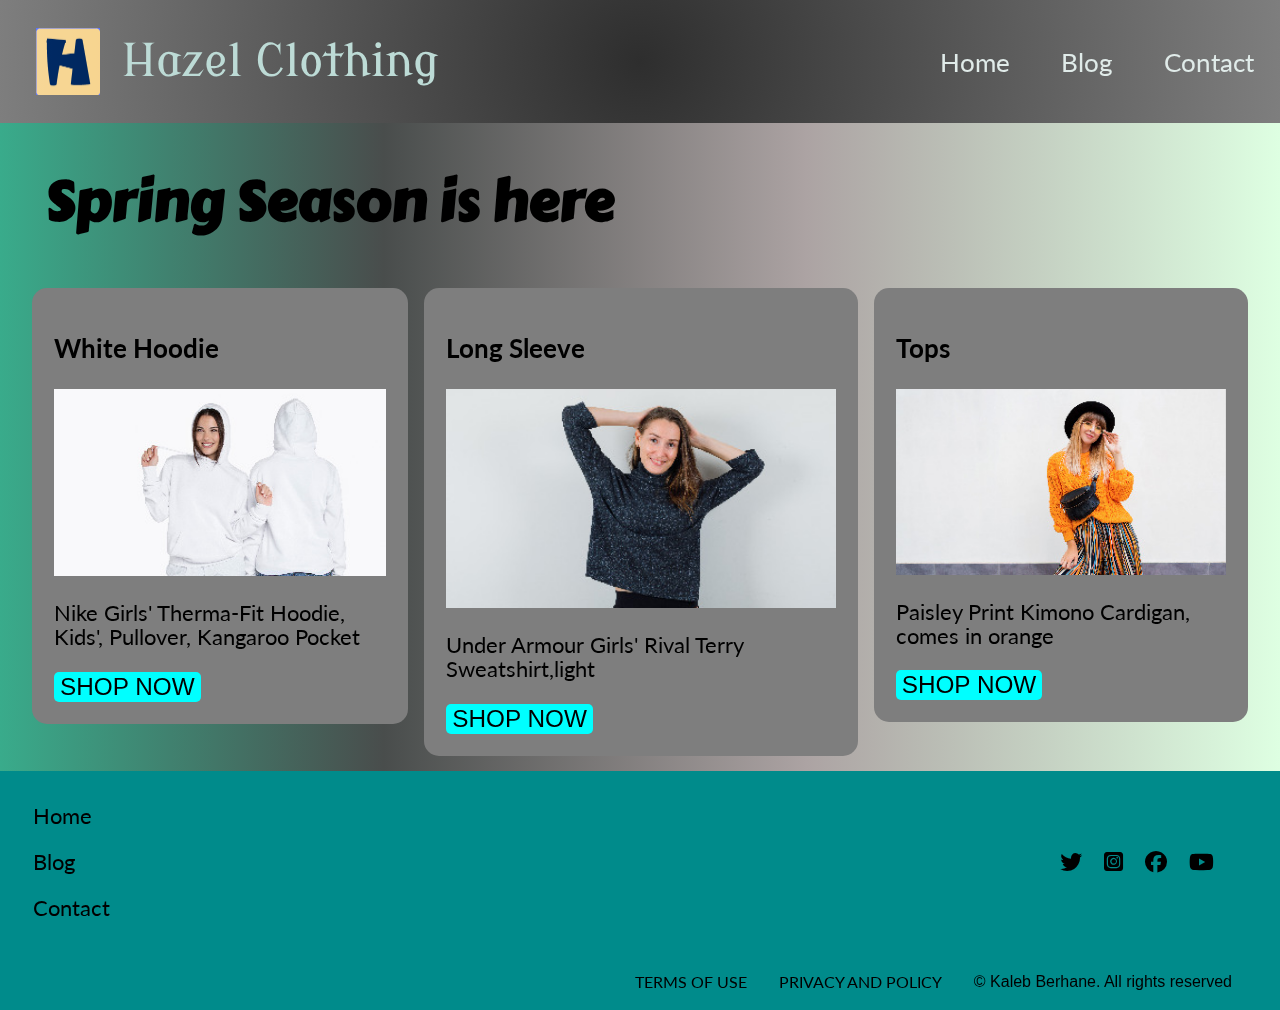
<file: index.html>
<!DOCTYPE html>
<html lang="en">
<head>
  <meta charset="UTF-8">
  <meta http-equiv="X-UA-Compatible" content="IE=edge">
  <meta name="viewport" content="width=device-width, initial-scale=1.0">
  <title>Final Project</title>

  <!-- google fonts -->
  <link rel="preconnect" href="https://fonts.googleapis.com">
  <link rel="preconnect" href="https://fonts.gstatic.com" crossorigin>
  <link href="https://fonts.googleapis.com/css2?family=Carter+One&family=Lato&family=Modern+Antiqua&display=swap" rel="stylesheet">

  <!-- css links -->
    <link rel="stylesheet" href="./assets/css/home.css">
   <link rel="stylesheet" href="./assets/css/main.css">

   <!-- font awesome -->
   <link rel="stylesheet" href="https://cdnjs.cloudflare.com/ajax/libs/font-awesome/6.2.1/css/all.min.css"/>
</head>
<body>
  <header>
    <a href="/" class="logo">
      <img src="./assets/images/logo.PNG" alt="hazel logo">
      <span class="site-title">Hazel Clothing</span>
    </a>
    <nav>
      <ul class="main-nav">
        <li><a href="./index.html">Home</a></li>
        <li><a href="./blog/index.html">Blog</a></li>
        <li><a href="./contact/index.html">Contact</a></li>
      </ul>
    </nav>
  </header>
  <main>
      <h1>Spring Season is here</h1>
      <div class="gallery">
        <div class="media-group">
         <a href="https://urban-planet.com/">
          <figure class="media-element">
            <h3>White Hoodie</h3>
            <img src="./assets/images/img-1.jpeg" alt="guy with top jeans style">
            <figcaption>
              <p>Nike Girls' Therma-Fit Hoodie, Kids', Pullover, Kangaroo Pocket</p>
              <button>SHOP NOW</button>
            </figcaption>
          </figure>
        </a>
        <a href="https://urban-planet.com/">
          <figure class="media-element">
            <h3>Long Sleeve</h3>
            <img src="./assets/images/img-2.jpeg" alt="men hoodie style">
            <figcaption>
              <p>Under Armour Girls' Rival Terry Sweatshirt,light</p>
              <button>SHOP NOW</button>
            </figcaption>
          </figure>
        </a> 
        <a href="https://urban-planet.com/">
          <figure class="media-element">
            <h3>Tops</h3>
            <img src="./assets/images/img-3.jpeg" alt="men shorts style">
            <figcaption>
              <p>Paisley Print Kimono Cardigan, comes in orange</p>
              <button>SHOP NOW</button>
            </figcaption>
          </figure>
        </a>
        </div>
        
        <div class="media-group">

          <a href="https://urban-planet.com/">
            <figure class="media-element">
              <h3>Top Jacket</h3>
              <img src="./assets/images/img-4.jpeg" alt="guy with top jeans style">
              <figcaption>
                <p>Columbia Men's Valley Point Winter Ski Jacket, Insulated, Hooded, Waterproof</p>
                <button>SHOP NOW</button>
              </figcaption>
            </figure>
          </a>
          <a href="https://urban-planet.com/">
            <figure class="media-element">
              <h3>Men's Hoodie</h3>
              <img src="./assets/images/img-5.jpeg" alt="men hoodie style">
              <FIGcaption>
                <p>Nike Sportswear Men's Club BB Hoodie, Pullover, Drawstring</p>
                <button>SHOP NOW</button>
              </figcaption>  
            </figure>
              
          </a>  
          <a href="https://urban-planet.com/">
            <figure class="media-element">
              <h3>Shirts</h3>
              <img src="./assets/images/img-6.jpeg" alt="men shorts style">
              <figcaption>
                <p>FWD Men's Push Seamless Midlayer Full Zip Training Hoodie</p>
                <button>SHOP NOW</button>
              </figcaption>
            </figure>
          </a>
        </div>

        <div class="media-group">
          <a href="https://urban-planet.com/">
            <figure class="media-element">
              <h3>Light Tops</h3>
              <img src="./assets/images/img-7.jpg" alt="duo style clothing">
              <figcaption>
                <p>Opens in a new window Gildan Adult Crew Fleece Sweatshirt - Black-white</p>
                <button>SHOP NOW</button>
              </figcaption>
            </figure>
          </a>
          <a href="https://urban-planet.com/">
            <figure class="media-element">
              <h3>Sweat Shirts</h3>
              <img src="./assets/images/img-8.jpg" alt="group clothing style">
              <figcaption>
                <p> T-shirt Solid Color Shirt Hip-hop Round Neck Top Long-sleeved</p>
                <button>SHOP NOW</button>
              </figcaption>
            </figure>
          </a> 
          <a href="https://urban-planet.com/">
            <figure class="media-element">
              <h3>Youth</h3>
              <img src="/assets/images/img-9.jpeg" alt="group selfie style">
              <figcaption>
                <p>Move Heavy Short Sleeve Tee Shirt Print in Black Size Small</p>
                <button>SHOP NOW</button>
              </figcaption>
            </figure>
          </a>
        </div>
    </div>
  </main>
  <footer>
    <div class="nav-media">
      <nav>
        <ul class="footer-nav">
          <li><a href="./index.html">Home</a></li>
          <li><a href="./blog/index.html">Blog</a></li>
          <li><a href="./contact/index.html">Contact</a></li>
        </ul>
      </nav>
      <div class="social-media">
        <a href="https://twitter.com/explore"><i class="fa-brands fa-twitter"></i></a>
        <a href="https://www.instagram.com/"><i class="fa-brands fa-square-instagram"></i></a>
        <a href="https://www.facebook.com/"><i class="fa-brands fa-facebook"></i></a>
        <a href="https://www.youtube.com/"><i class="fa-brands fa-youtube"></i></a>
      </div>
    </div>
    <div class="copy-right">
      <a href="./company/index.html"><p>TERMS OF USE</p></a>
      <a><P>PRIVACY AND POLICY </P></a>
      <p>&copy; Kaleb Berhane. All rights reserved</p>
    </div>

  </footer>
  
</body>
</html>
</file>
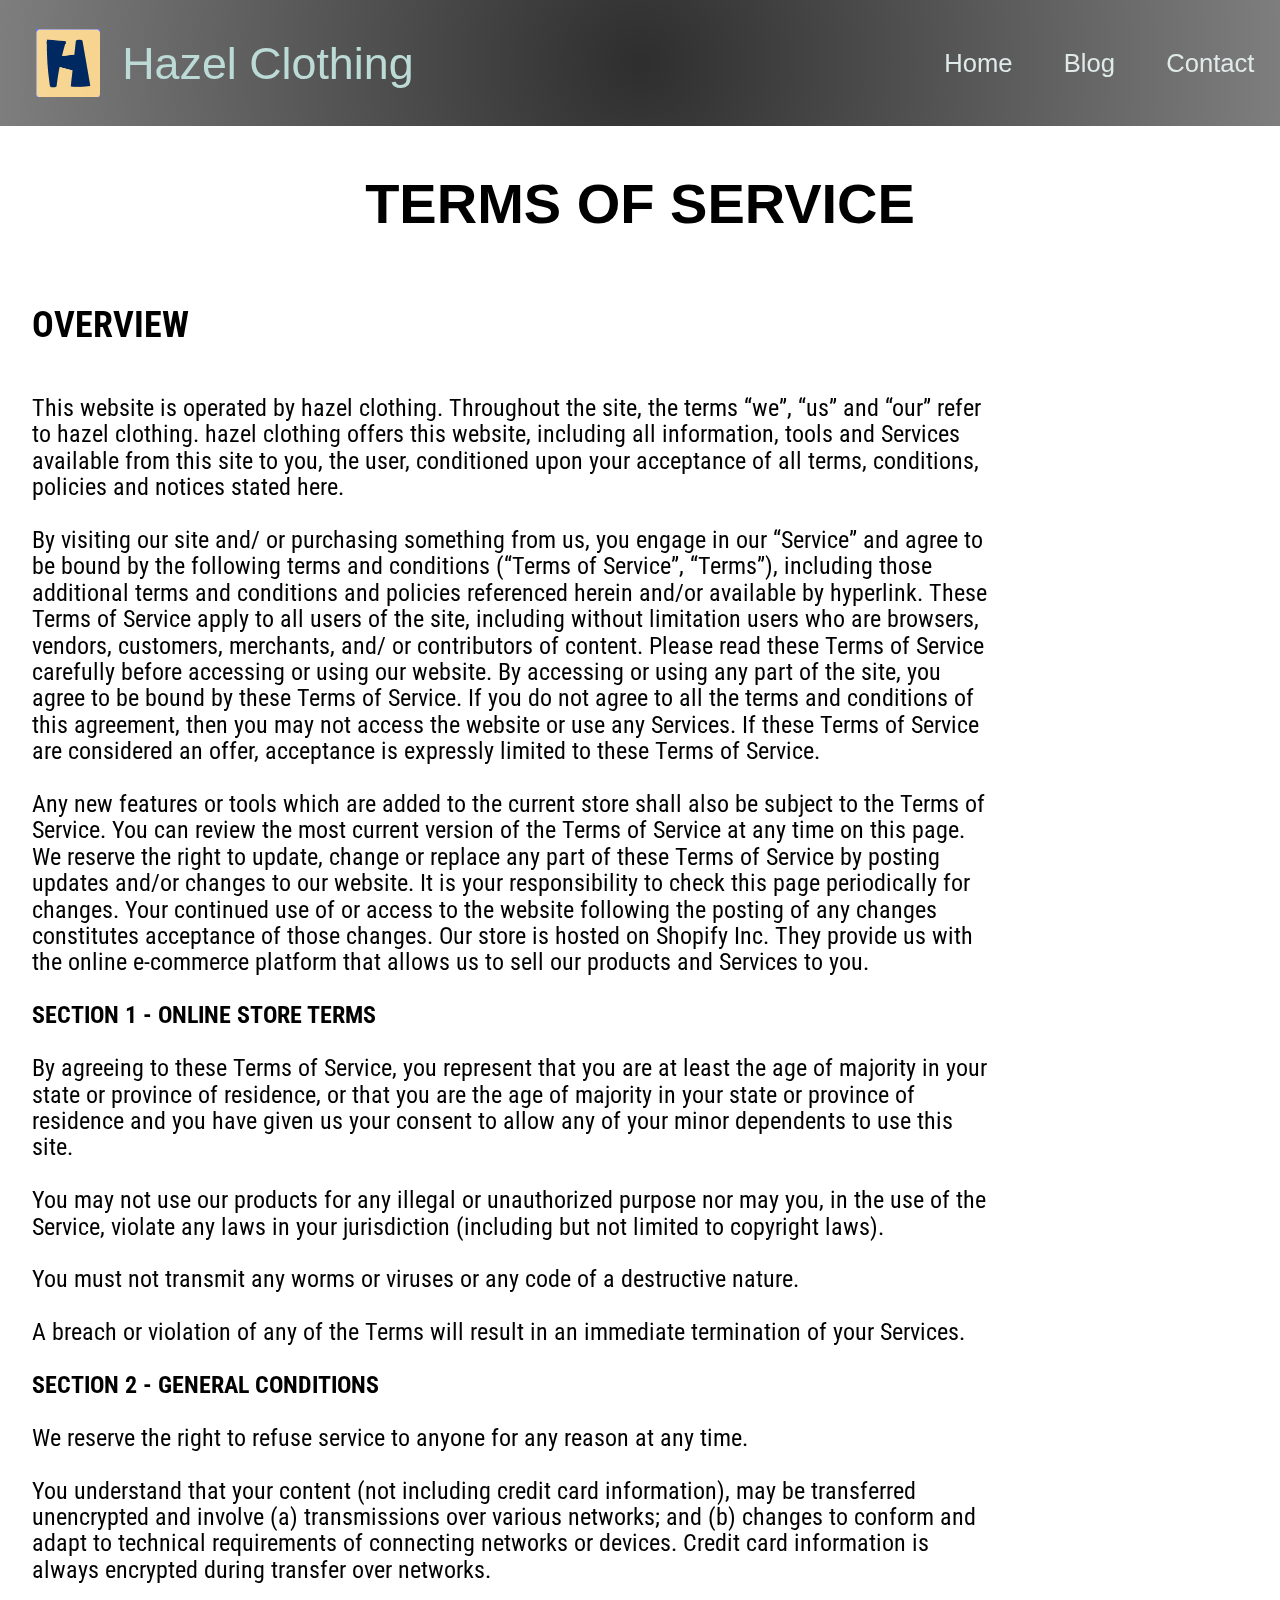
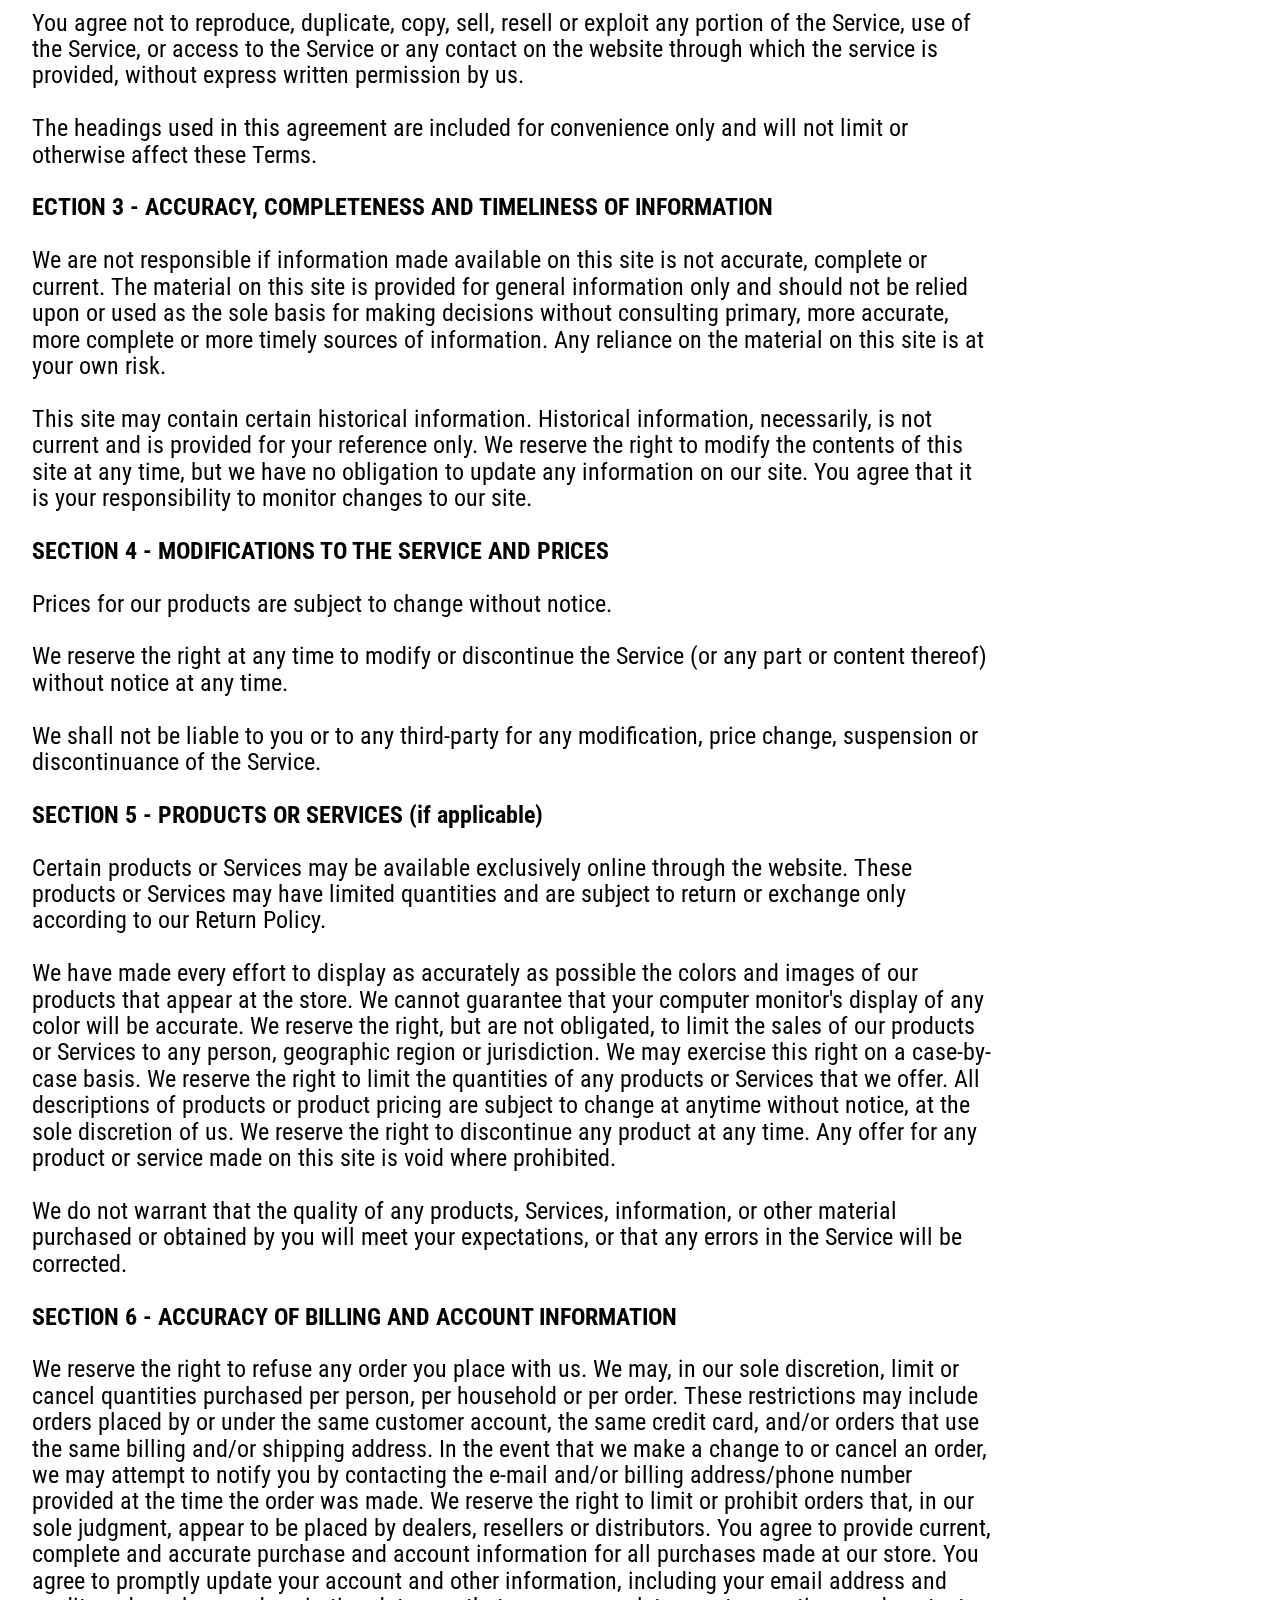
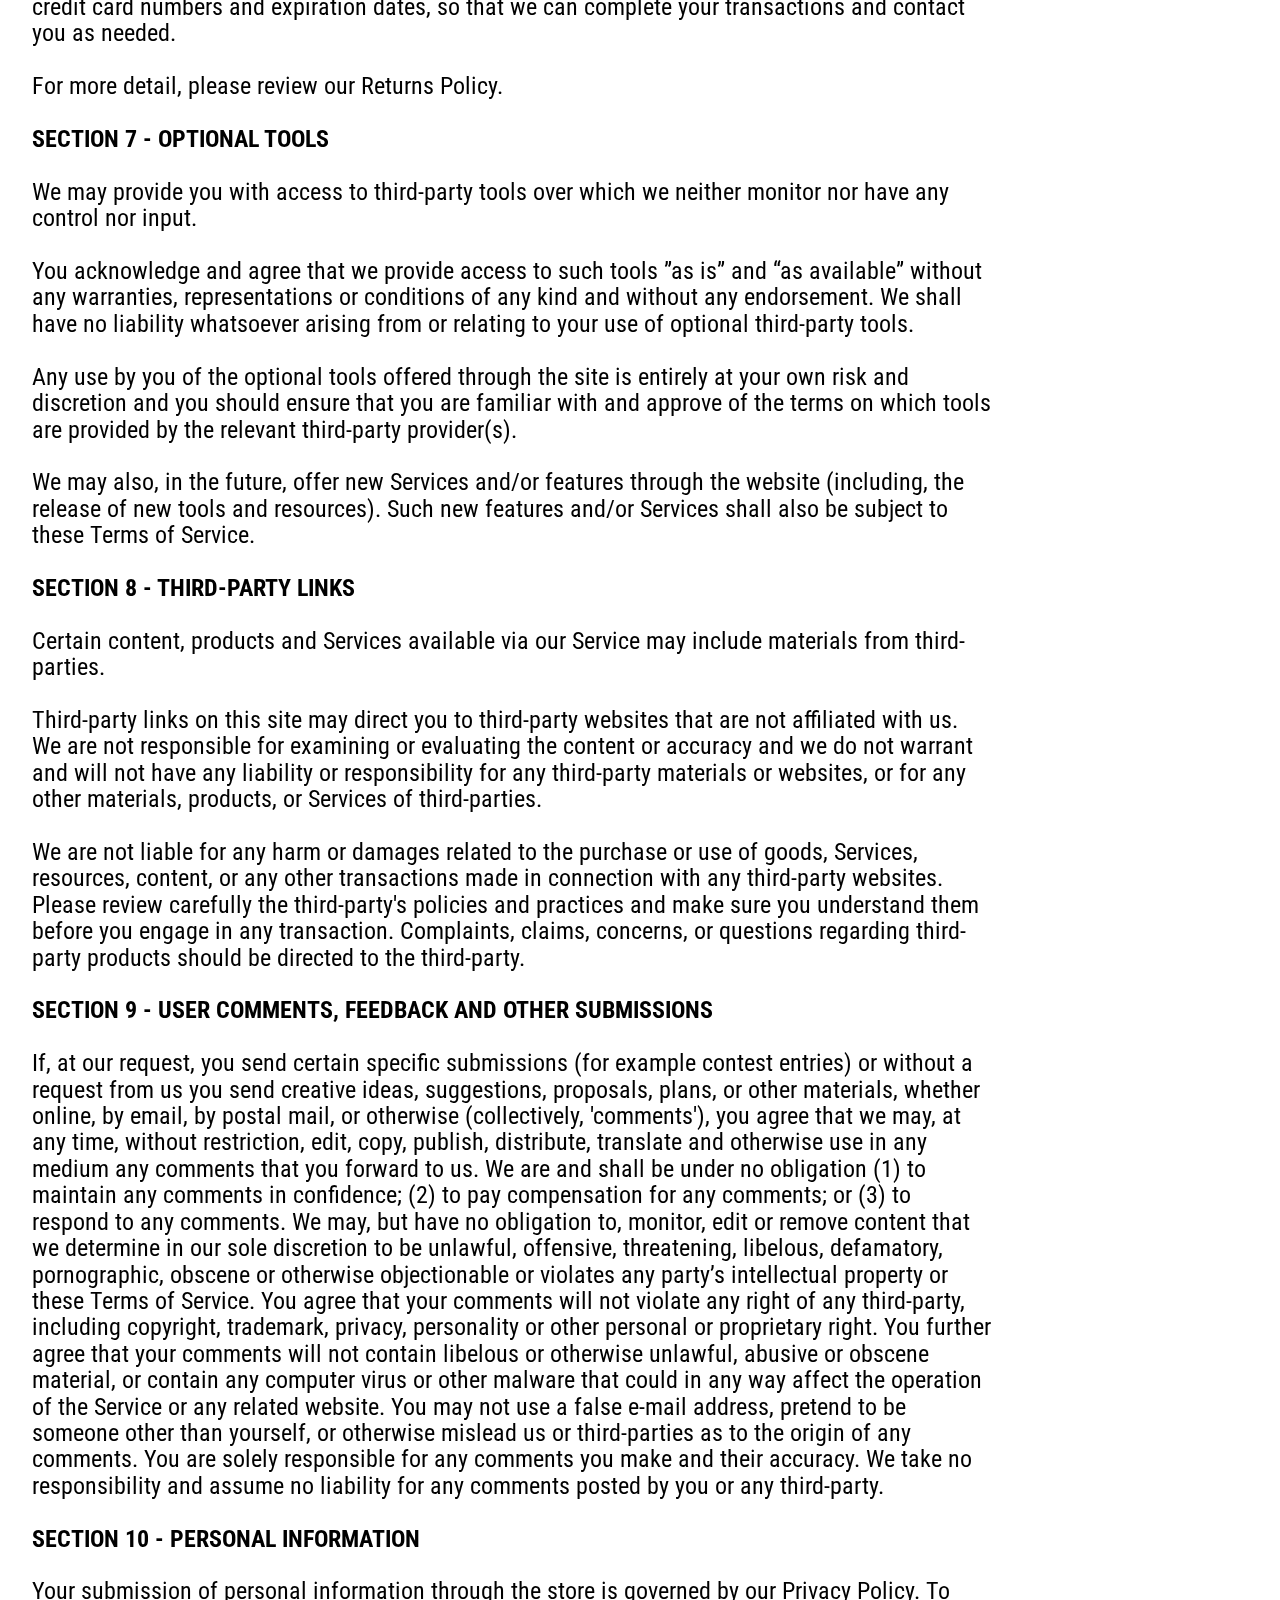
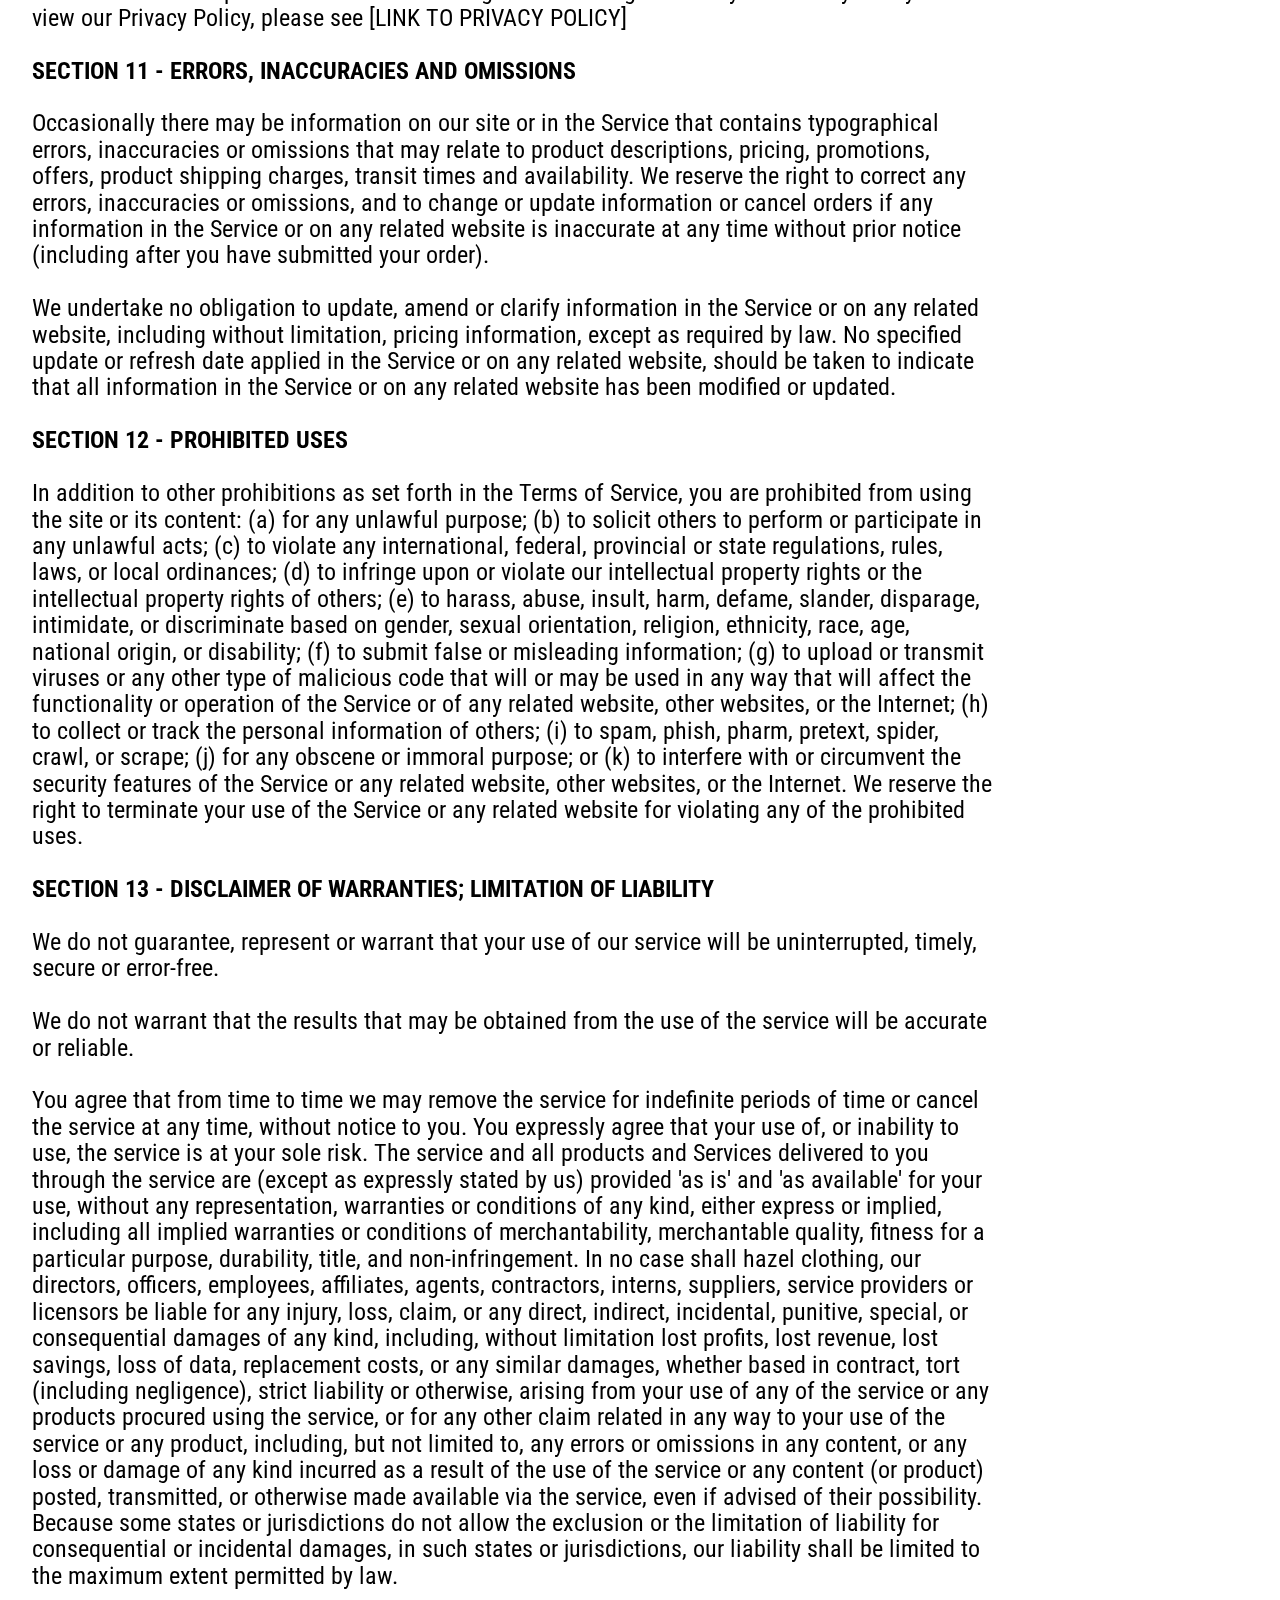
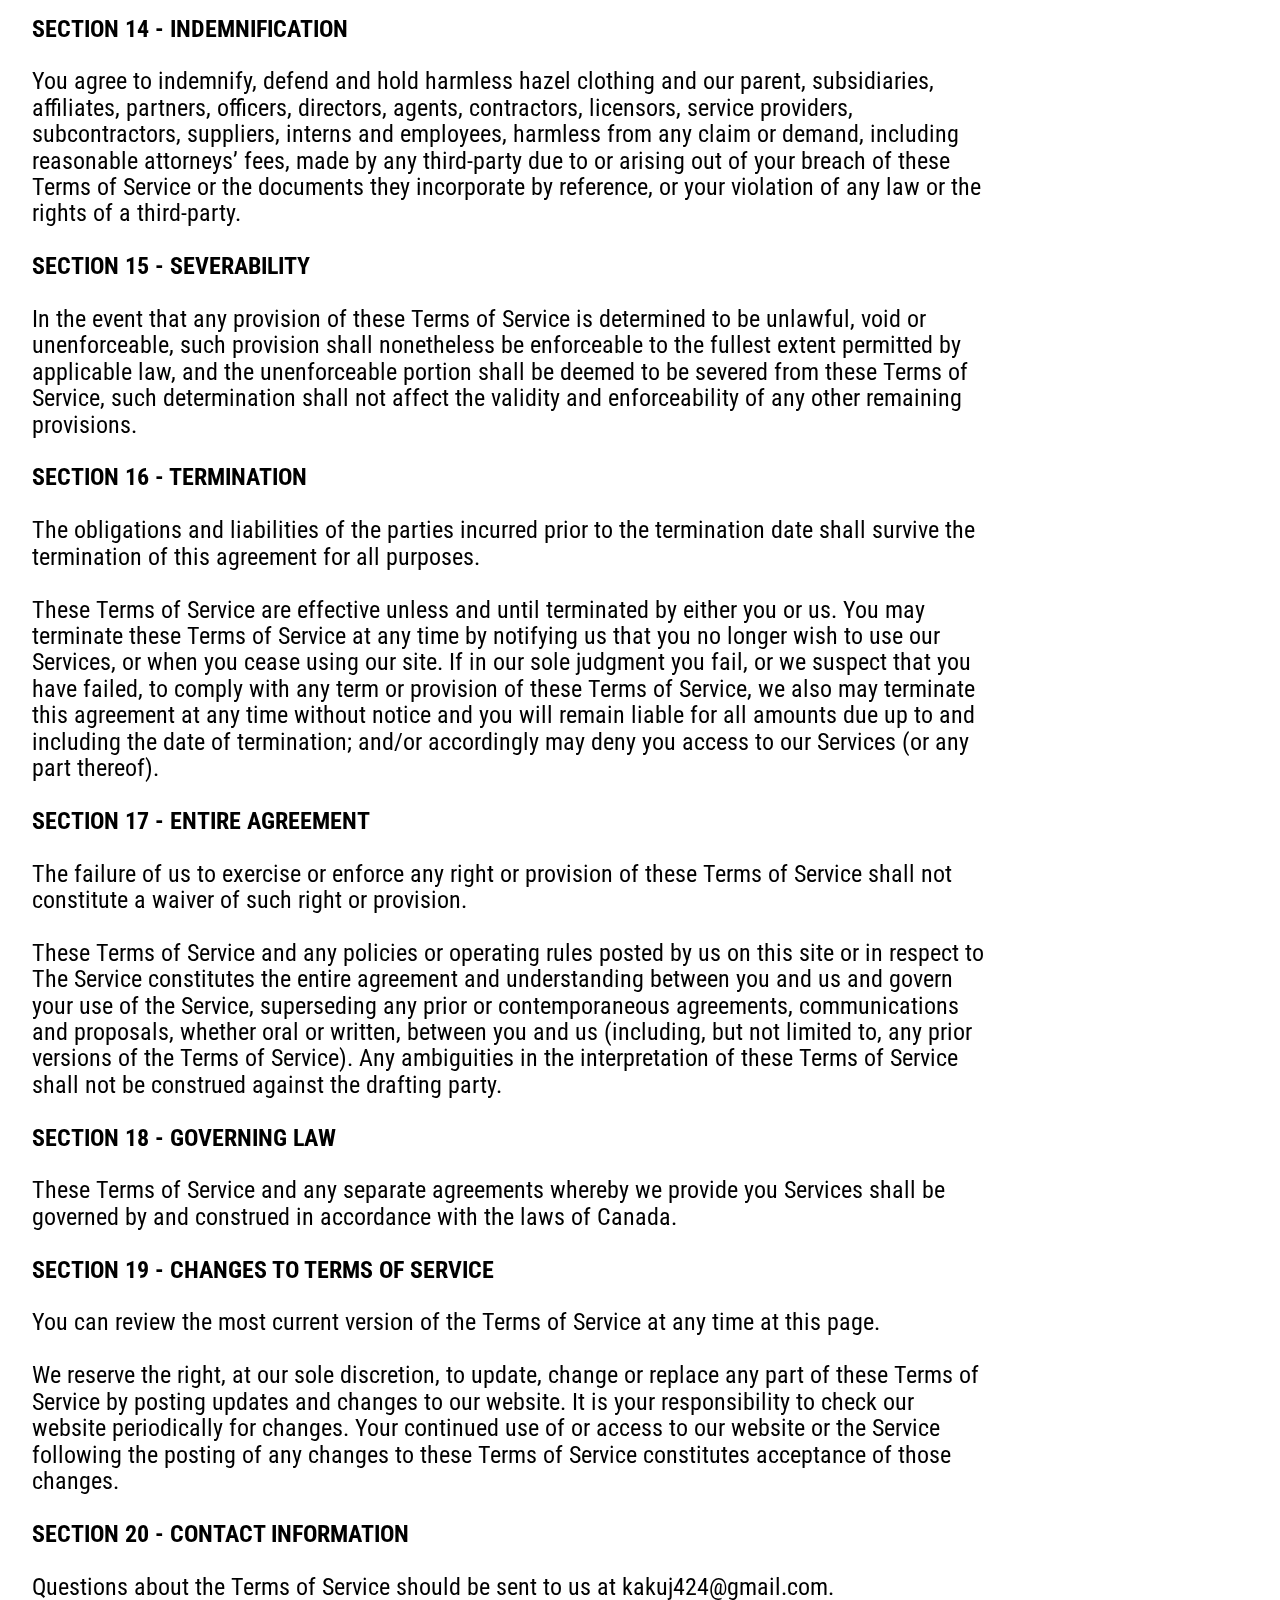
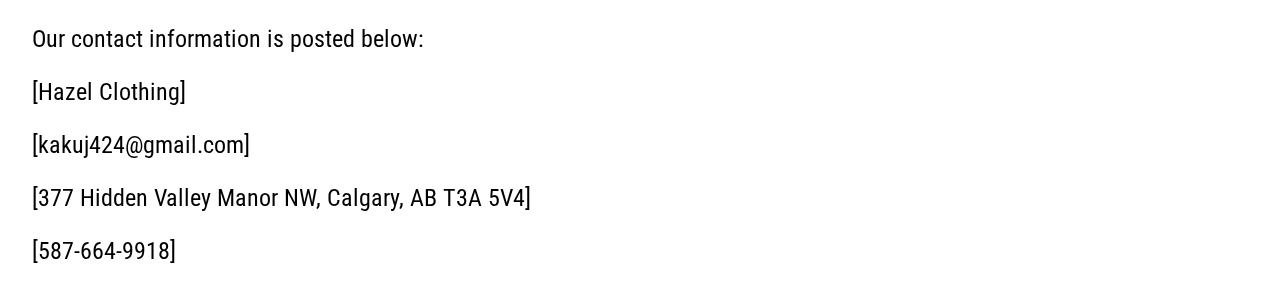
<file: company/index.html>
<!DOCTYPE html>
<html lang="en">
<head>
  <meta charset="UTF-8">
  <meta http-equiv="X-UA-Compatible" content="IE=edge">
  <meta name="viewport" content="width=device-width, initial-scale=1.0">
  <link rel="preconnect" href="https://fonts.googleapis.com">
  <link rel="preconnect" href="https://fonts.gstatic.com" crossorigin>
  <link href="https://fonts.googleapis.com/css2?family=Roboto+Condensed:wght@300&display=swap" rel="stylesheet">
  <link rel="stylesheet" href="../assets/css/main.css">
  <link rel="stylesheet" href="../assets/css/home.css">
  <link rel="stylesheet" href="../assets/css/terms-overview.css">
  <title>Terms and conditions</title>
</head>
<body>
  <header>
    <a href="/" class="logo">
      <img src="../assets/images/logo.PNG" alt="hazel logo">
      <span class="site-title">Hazel Clothing</span>
    </a>
    <nav>
      <ul class="main-nav">
        <li><a href="./index.html">Home</a></li>
        <li><a href="../blog/index.html">Blog</a></li>
        <li><a href="../contact/index.html">Contact</a></li>
      </ul>
    </nav>
  </header>
  <h1>TERMS OF SERVICE</h1>

  <h2>OVERVIEW</h2>
  <p>
    <br/>This website is operated by hazel clothing. Throughout the site, the terms “we”, “us” and “our” refer to hazel clothing. hazel clothing offers this website, including all information, tools and Services available from this site to you, the user, conditioned upon your acceptance of all terms, conditions, policies and notices stated here. <br/>
    
    <br/> By visiting our site and/ or purchasing something from us, you engage in our “Service” and agree to be bound by the following terms and conditions (“Terms of Service”, “Terms”), including those additional terms and conditions and policies referenced herein and/or available by hyperlink. These Terms of Service apply  to all users of the site, including without limitation users who are browsers, vendors, customers, merchants, and/ or contributors of content.
    Please read these Terms of Service carefully before accessing or using our website. By accessing or using any part of the site, you agree to be bound by these Terms of Service. If you do not agree to all the terms and conditions of this agreement, then you may not access the website or use any Services. If these Terms of Service are considered an offer, acceptance is expressly limited to these Terms of Service. <br/>
    
    <br/>Any new features or tools which are added to the current store shall also be subject to the Terms of Service. You can review the most current version of the Terms of Service at any time on this page. We reserve the right to update, change or replace any part of these Terms of Service by posting updates and/or changes to our website. It is your responsibility to check this page periodically for changes. Your continued use of or access to the website following the posting of any changes constitutes acceptance of those changes.
    Our store is hosted on Shopify Inc. They provide us with the online e-commerce platform that allows us to sell our products and Services to you. <br/>
    
    <strong><br/>SECTION 1 - ONLINE STORE TERMS <br/></strong>
    
    <br/>By agreeing to these Terms of Service, you represent that you are at least the age of majority in your state or province of residence, or that you are the age of majority in your state or province of residence and you have given us your consent to allow any of your minor dependents to use this site. <br/>
    
    <br/>You may not use our products for any illegal or unauthorized purpose nor may you, in the use of the Service, violate any laws in your jurisdiction (including but not limited to copyright laws). <br/>
    
    <br/>You must not transmit any worms or viruses or any code of a destructive nature. <br/>
    
    <br/>A breach or violation of any of the Terms will result in an immediate termination of your Services. <br/>
    
    <strong><br/>SECTION 2 - GENERAL CONDITIONS <br/></strong>
    
    <br/>We reserve the right to refuse service to anyone for any reason at any time. <br/>
    
    <br/>You understand that your content (not including credit card information), may be transferred unencrypted and involve (a) transmissions over various networks; and (b) changes to conform and adapt to technical requirements of connecting networks or devices. Credit card information is always encrypted during transfer over networks. <br/>
    
    <br/>You agree not to reproduce, duplicate, copy, sell, resell or exploit any portion of the Service, use of the Service, or access to the Service or any contact on the website through which the service is provided, without express written permission by us. <br/>
    
    <br/>The headings used in this agreement are included for convenience only and will not limit or otherwise affect these Terms. <br/>
    
    <strong><br/>ECTION 3 - ACCURACY, COMPLETENESS AND TIMELINESS OF INFORMATION <br/></strong>
    
    <br/>We are not responsible if information made available on this site is not accurate, complete or current. The material on this site is provided for general information only and should not be relied upon or used as the sole basis for making decisions without consulting primary, more accurate, more complete or more timely sources of information. Any reliance on the material on this site is at your own risk. <br/>
    
    <br/>This site may contain certain historical information. Historical information, necessarily, is not current and is provided for your reference only. We reserve the right to modify the contents of this site at any time, but we have no obligation to update any information on our site. You agree that it is your responsibility to monitor changes to our site. <br/>
    
    <strong><br/>SECTION 4 - MODIFICATIONS TO THE SERVICE AND PRICES <br/></strong>
    
    <br/>Prices for our products are subject to change without notice. <br/>
    
    <br/>We reserve the right at any time to modify or discontinue the Service (or any part or content thereof) without notice at any time.<br/>
    
    <br/>We shall not be liable to you or to any third-party for any modification, price change, suspension or discontinuance of the Service.<br/>
    
    <strong><br/>SECTION 5 - PRODUCTS OR SERVICES (if applicable)<br/></strong>
    
    <br/>Certain products or Services may be available exclusively online through the website. These products or Services may have limited quantities and are subject to return or exchange only according to our Return Policy.<br/>
    
    <br/>We have made every effort to display as accurately as possible the colors and images of our products that appear at the store. We cannot guarantee that your computer monitor's display of any color will be accurate.
    We reserve the right, but are not obligated, to limit the sales of our products or Services to any person, geographic region or jurisdiction. We may exercise this right on a case-by-case basis. We reserve the right to limit the quantities of any products or Services that we offer. All descriptions of products or product pricing are subject to change at anytime without notice, at the sole discretion of us. We reserve the right to discontinue any product at any time. Any offer for any product or service made on this site is void where prohibited.<br/>
    
    <br/>We do not warrant that the quality of any products, Services, information, or other material purchased or obtained by you will meet your expectations, or that any errors in the Service will be corrected.<br/>
    
    <strong><br/>SECTION 6 - ACCURACY OF BILLING AND ACCOUNT INFORMATION<br/></strong>
    
    <br/>We reserve the right to refuse any order you place with us. We may, in our sole discretion, limit or cancel quantities purchased per person, per household or per order. These restrictions may include orders placed by or under the same customer account, the same credit card, and/or orders that use the same billing and/or shipping address. In the event that we make a change to or cancel an order, we may attempt to notify you by contacting the e-mail and/or billing address/phone number provided at the time the order was made. We reserve the right to limit or prohibit orders that, in our sole judgment, appear to be placed by dealers, resellers or distributors.
    You agree to provide current, complete and accurate purchase and account information for all purchases made at our store. You agree to promptly update your account and other information, including your email address and credit card numbers and expiration dates, so that we can complete your transactions and contact you as needed.<br/>
    
    <br/>For more detail, please review our Returns Policy.<br/>
    
    <strong><br/>SECTION 7 - OPTIONAL TOOLS<br/></strong>
    
    <br/>We may provide you with access to third-party tools over which we neither monitor nor have any control nor input.<br/>
    
    <br/>You acknowledge and agree that we provide access to such tools ”as is” and “as available” without any warranties, representations or conditions of any kind and without any endorsement. We shall have no liability whatsoever arising from or relating to your use of optional third-party tools.<br/>
    
    <br/>Any use by you of the optional tools offered through the site is entirely at your own risk and discretion and you should ensure that you are familiar with and approve of the terms on which tools are provided by the relevant third-party provider(s).<br/>
    
    <br/> We may also, in the future, offer new Services and/or features through the website (including, the release of new tools and resources). Such new features and/or Services shall also be subject to these Terms of Service.<br/>
    
    <strong><br/>SECTION 8 - THIRD-PARTY LINKS<br/></strong>
    
    <br/>Certain content, products and Services available via our Service may include materials from third-parties.<br/>
    
    <br/>Third-party links on this site may direct you to third-party websites that are not affiliated with us. We are not responsible for examining or evaluating the content or accuracy and we do not warrant and will not have any liability or responsibility for any third-party materials or websites, or for any other materials, products, or Services of third-parties.<br/>
    
    <br/>We are not liable for any harm or damages related to the purchase or use of goods, Services, resources, content, or any other transactions made in connection with any third-party websites. Please review carefully the third-party's policies and practices and make sure you understand them before you engage in any transaction. Complaints, claims, concerns, or questions regarding third-party products should be directed to the third-party.<br/>
    
    <strong><br/>SECTION 9 - USER COMMENTS, FEEDBACK AND OTHER SUBMISSIONS<br/></strong>
    
    <br/>If, at our request, you send certain specific submissions (for example contest entries) or without a request from us you send creative ideas, suggestions, proposals, plans, or other materials, whether online, by email, by postal mail, or otherwise (collectively, 'comments'), you agree that we may, at any time, without restriction, edit, copy, publish, distribute, translate and otherwise use in any medium any comments that you forward to us. We are and shall be under no obligation (1) to maintain any comments in confidence; (2) to pay compensation for any comments; or (3) to respond to any comments.
    We may, but have no obligation to, monitor, edit or remove content that we determine in our sole discretion to be unlawful, offensive, threatening, libelous, defamatory, pornographic, obscene or otherwise objectionable or violates any party’s intellectual property or these Terms of Service.
    You agree that your comments will not violate any right of any third-party, including copyright, trademark, privacy, personality or other personal or proprietary right. You further agree that your comments will not contain libelous or otherwise unlawful, abusive or obscene material, or contain any computer virus or other malware that could in any way affect the operation of the Service or any related website. You may not use a false e-mail address, pretend to be someone other than yourself, or otherwise mislead us or third-parties as to the origin of any comments. You are solely responsible for any comments you make and their accuracy. We take no responsibility and assume no liability for any comments posted by you or any third-party.<br/>
    
    <strong><br/>SECTION 10 - PERSONAL INFORMATION<br/></strong>
    
    <br/>Your submission of personal information through the store is governed by our Privacy Policy. To view our Privacy Policy, please see [LINK TO PRIVACY POLICY]<br/>
    
    <strong><br/>SECTION 11 - ERRORS, INACCURACIES AND OMISSIONS<br/></strong>
    
    <br/>Occasionally there may be information on our site or in the Service that contains typographical errors, inaccuracies or omissions that may relate to product descriptions, pricing, promotions, offers, product shipping charges, transit times and availability. We reserve the right to correct any errors, inaccuracies or omissions, and to change or update information or cancel orders if any information in the Service or on any related website is inaccurate at any time without prior notice (including after you have submitted your order).<br/>
    
    <br/>We undertake no obligation to update, amend or clarify information in the Service or on any related website, including without limitation, pricing information, except as required by law. No specified update or refresh date applied in the Service or on any related website, should be taken to indicate that all information in the Service or on any related website has been modified or updated.<br/>
    
    <strong><br/>SECTION 12 - PROHIBITED USES<br/></strong>
    
    <br/>In addition to other prohibitions as set forth in the Terms of Service, you are prohibited from using the site or its content:
    (a) for any unlawful purpose; (b) to solicit others to perform or participate in any unlawful acts; (c) to violate any international, federal, provincial or state regulations, rules, laws, or local ordinances; (d) to infringe upon or violate our intellectual property rights or the intellectual property rights of others; (e) to harass, abuse, insult, harm, defame, slander, disparage, intimidate, or discriminate based on gender, sexual orientation, religion, ethnicity, race, age, national origin, or disability; (f) to submit false or misleading information;
    (g) to upload or transmit viruses or any other type of malicious code that will or may be used in any way that will affect the functionality or operation of the Service or of any related website, other websites, or the Internet; (h) to collect or track the personal information of others; (i) to spam, phish, pharm, pretext, spider, crawl, or scrape; (j) for any obscene or immoral purpose; or (k) to interfere with or circumvent the security features of the Service or any related website, other websites, or the Internet. We reserve the right to terminate your use of the Service or any related website for violating any of the prohibited uses.<br/>
    
    <strong><br/>SECTION 13 - DISCLAIMER OF WARRANTIES; LIMITATION OF LIABILITY<br/></strong>
    
    <br/>We do not guarantee, represent or warrant that your use of our service will be uninterrupted, timely, secure or error-free.<br/>
    
    <br/>We do not warrant that the results that may be obtained from the use of the service will be accurate or reliable.<br/>
    
    <br/>You agree that from time to time we may remove the service for indefinite periods of time or cancel the service at any time, without notice to you.
    You expressly agree that your use of, or inability to use, the service is at your sole risk. The service and all products and Services delivered to you through the service are (except as expressly stated by us) provided 'as is' and 'as available' for your use, without any representation, warranties or conditions of any kind, either express or implied, including all implied warranties or conditions of merchantability, merchantable quality, fitness for a particular purpose, durability, title, and non-infringement.
    In no case shall hazel clothing, our directors, officers, employees, affiliates, agents, contractors, interns, suppliers, service providers or licensors be liable for any injury, loss, claim, or any direct, indirect, incidental, punitive, special, or consequential damages of any kind, including, without limitation lost profits, lost revenue, lost savings, loss of data, replacement costs, or any similar damages, whether based in contract, tort (including negligence), strict liability or otherwise, arising from your use of any of the service or any products procured using the service, or for any other claim related in any way to your use of the service or any product, including, but not limited to, any errors or omissions in any content, or any loss or damage of any kind incurred as a result of the use of the service or any content (or product) posted, transmitted, or otherwise made available via the service, even if advised of their possibility.
    Because some states or jurisdictions do not allow the exclusion or the limitation of liability for consequential or incidental damages, in such states or jurisdictions, our liability shall be limited to the maximum extent permitted by law.<br/>
    
    <strong><br/>SECTION 14 - INDEMNIFICATION<br/></strong>
    
    <br/>You agree to indemnify, defend and hold harmless hazel clothing and our parent, subsidiaries, affiliates, partners, officers, directors, agents, contractors, licensors, service providers, subcontractors, suppliers, interns and employees, harmless from any claim or demand, including reasonable attorneys’ fees, made by any third-party due to or arising out of your breach of these Terms of Service or the documents they incorporate by reference, or your violation of any law or the rights of a third-party.<br/>
    
    <strong><br/>SECTION 15 - SEVERABILITY<br/></strong>
    
    <br/>In the event that any provision of these Terms of Service is determined to be unlawful, void or unenforceable, such provision shall nonetheless be enforceable to the fullest extent permitted by applicable law, and the unenforceable portion shall be deemed to be severed from these Terms of Service, such determination shall not affect the validity and enforceability of any other remaining provisions.<br/>
    
    <strong><br/>SECTION 16 - TERMINATION<br/></strong>
    
    <br/>The obligations and liabilities of the parties incurred prior to the termination date shall survive the termination of this agreement for all purposes.<br/>
    
    <br/>These Terms of Service are effective unless and until terminated by either you or us. You may terminate these Terms of Service at any time by notifying us that you no longer wish to use our Services, or when you cease using our site.
    If in our sole judgment you fail, or we suspect that you have failed, to comply with any term or provision of these Terms of Service, we also may terminate this agreement at any time without notice and you will remain liable for all amounts due up to and including the date of termination; and/or accordingly may deny you access to our Services (or any part thereof).<br/>
    
    <strong><br/>SECTION 17 - ENTIRE AGREEMENT<br/></strong>
    
    <br/>The failure of us to exercise or enforce any right or provision of these Terms of Service shall not constitute a waiver of such right or provision.<br/>
    
    <br/>These Terms of Service and any policies or operating rules posted by us on this site or in respect to The Service constitutes the entire agreement and understanding between you and us and govern your use of the Service, superseding any prior or contemporaneous agreements, communications and proposals, whether oral or written, between you and us (including, but not limited to, any prior versions of the Terms of Service).
    Any ambiguities in the interpretation of these Terms of Service shall not be construed against the drafting party.<br/>
    
    <strong><br/>SECTION 18 - GOVERNING LAW<br/></strong>
    
    <br/>These Terms of Service and any separate agreements whereby we provide you Services shall be governed by and construed in accordance with the laws of Canada.<br/>
    
    <strong><br/>SECTION 19 - CHANGES TO TERMS OF SERVICE<br/></strong>
    
    <br/>You can review the most current version of the Terms of Service at any time at this page.<br/>
    
    <br/>We reserve the right, at our sole discretion, to update, change or replace any part of these Terms of Service by posting updates and changes to our website. It is your responsibility to check our website periodically for changes. Your continued use of or access to our website or the Service following the posting of any changes to these Terms of Service constitutes acceptance of those changes.<br/>
    
    <strong><br/>SECTION 20 - CONTACT INFORMATION<br/></strong>
    
    <br/>Questions about the Terms of Service should be sent to us at kakuj424@gmail.com.<br/>
    
    <br/>Our contact information is posted below:<br/>

    <br/> [Hazel Clothing]<br/>
    <br/>[kakuj424@gmail.com] <br/>
    <br/>[377 Hidden Valley Manor NW, Calgary, AB T3A 5V4]<br/>
    <br/>[587-664-9918]<br/>
    </p>
  
</body>
</html>
</file>
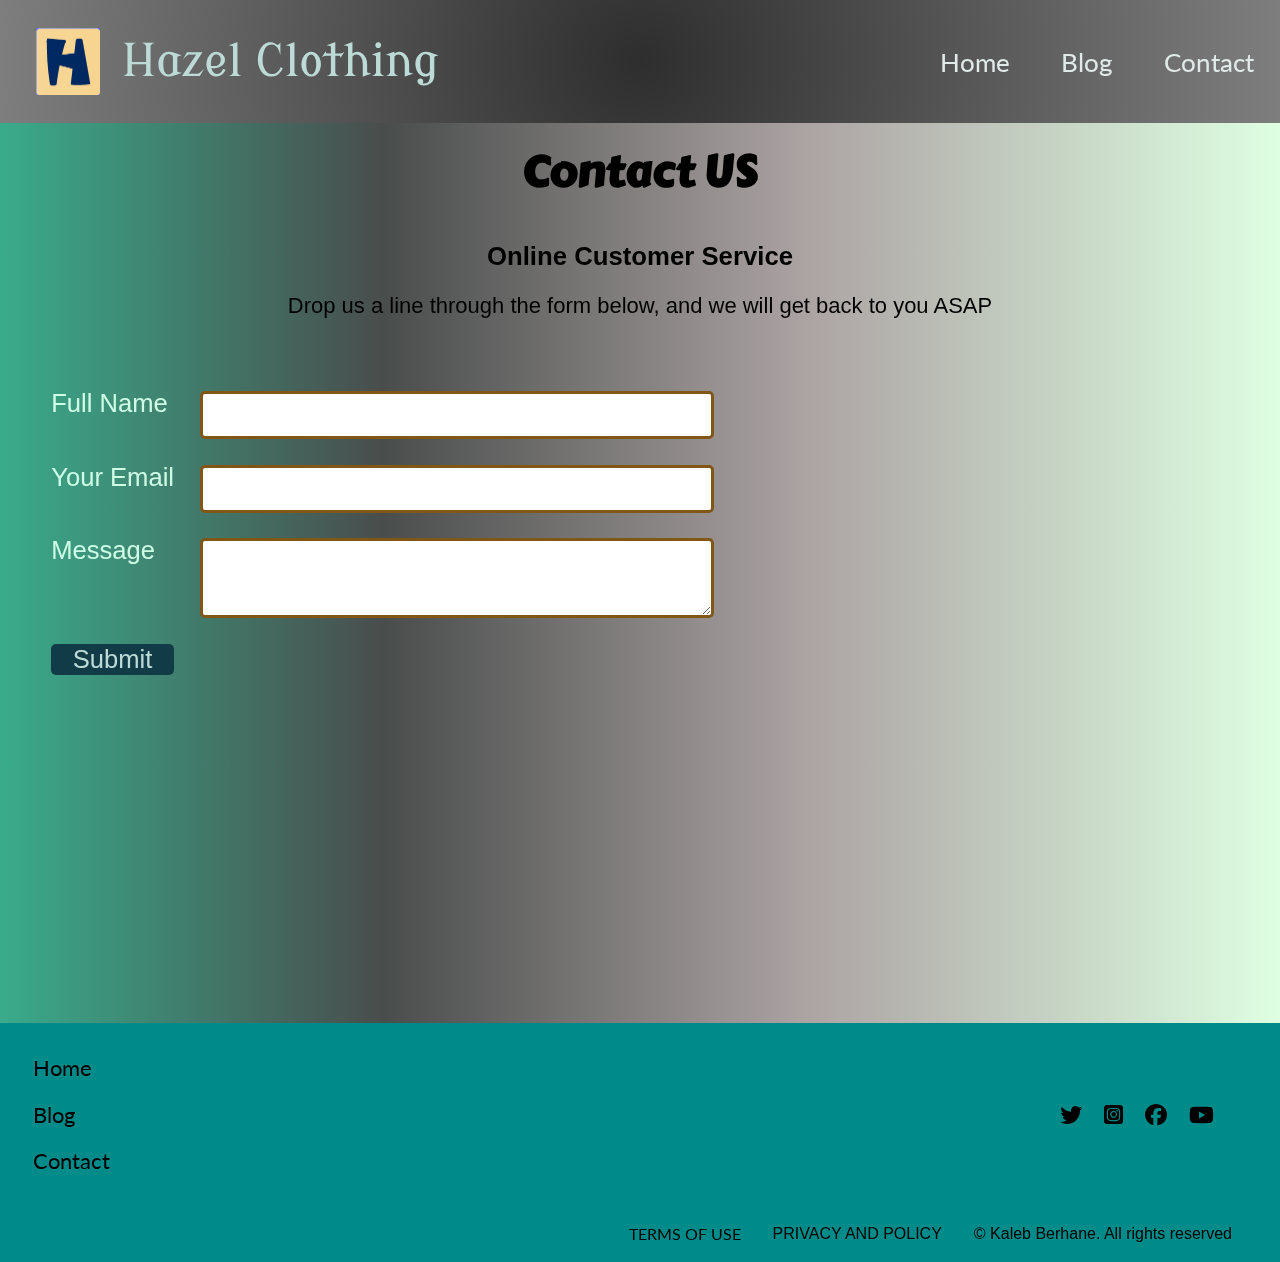
<file: contact/index.html>
<!DOCTYPE html>
<html lang="en">
<head>
  <meta charset="UTF-8">
  <meta http-equiv="X-UA-Compatible" content="IE=edge">
  <meta name="viewport" content="width=device-width, initial-scale=1.0">

  <!-- google fonts -->
  <link rel="stylesheet" href="../assets/css/contact.css">
  <link rel="stylesheet" href="../assets/css/main.css">
  <link rel="preconnect" href="https://fonts.googleapis.com">
  <link rel="preconnect" href="https://fonts.gstatic.com" crossorigin>
  <link href="https://fonts.googleapis.com/css2?family=Carter+One&family=Lato&family=Modern+Antiqua&display=swap" rel="stylesheet"> 

  <!-- font aweaome -->
  <link rel="stylesheet" href="https://cdnjs.cloudflare.com/ajax/libs/font-awesome/6.2.1/css/all.min.css"/>

  <!-- title -->
  <title>Contact</title>
</head>
<body>
  <header>
    <a href="../index.html" class="logo">
      <img src="../assets/images/logo.PNG" alt="hazel logo">
      <span class="site-title">Hazel Clothing</span>
    </a>
    <nav>
      <ul class="main-nav">
        <li><a href="../index.html">Home</a></li>
        <li><a href="../blog/index.html">Blog</a></li>
        <li><a href="../contact/index.html">Contact</a></li>
      </ul>
    </nav>
  </header>

  <main>
    <div class="contact">
      <h1>Contact US</h1>
      <h3>Online Customer Service</h3>
      <p>Drop us a line through the form below, and we will get back to you ASAP</p>
      <form action="https://formspree.io/f/{form_id}" method="post">
        <label for="name">Full Name</label>
          <input name="name" id="name" type="name">
        <label for="email">Your Email</label>
            <input name="Email" id="email" type="email">
        <label for="message">Message</label>
            <textarea name="message" id="message" type="message"></textarea>
        <button type="submit">Submit</button>
      </form>
    </div>

  </main>
  
  <footer>
    <div class="nav-media">
      <nav>
        <ul class="footer-nav">
          <li><a href="../index.html">Home</a></li>
          <li><a href="../blog/index.html">Blog</a></li>
          <li><a href="../contact/index.html">Contact</a></li>
        </ul>
      </nav>
      <div class="social-media">
        <a href="https://twitter.com/explore"><i class="fa-brands fa-twitter"></i></a>
        <a href="https://www.instagram.com/"><i class="fa-brands fa-square-instagram"></i></a>
        <a href="https://www.facebook.com/"><i class="fa-brands fa-facebook"></i></a>
        <a href="https://www.youtube.com/"><i class="fa-brands fa-youtube"></i></a>
      </div>
    </div>
    <div class="copy-right">
      <a href="../company/index.html"><p>TERMS OF USE</p></a>
      <P>PRIVACY AND POLICY </P>
      <p>&copy; Kaleb Berhane. All rights reserved</p>
    </div>


  </footer>
  
</body>
</html>
</file>
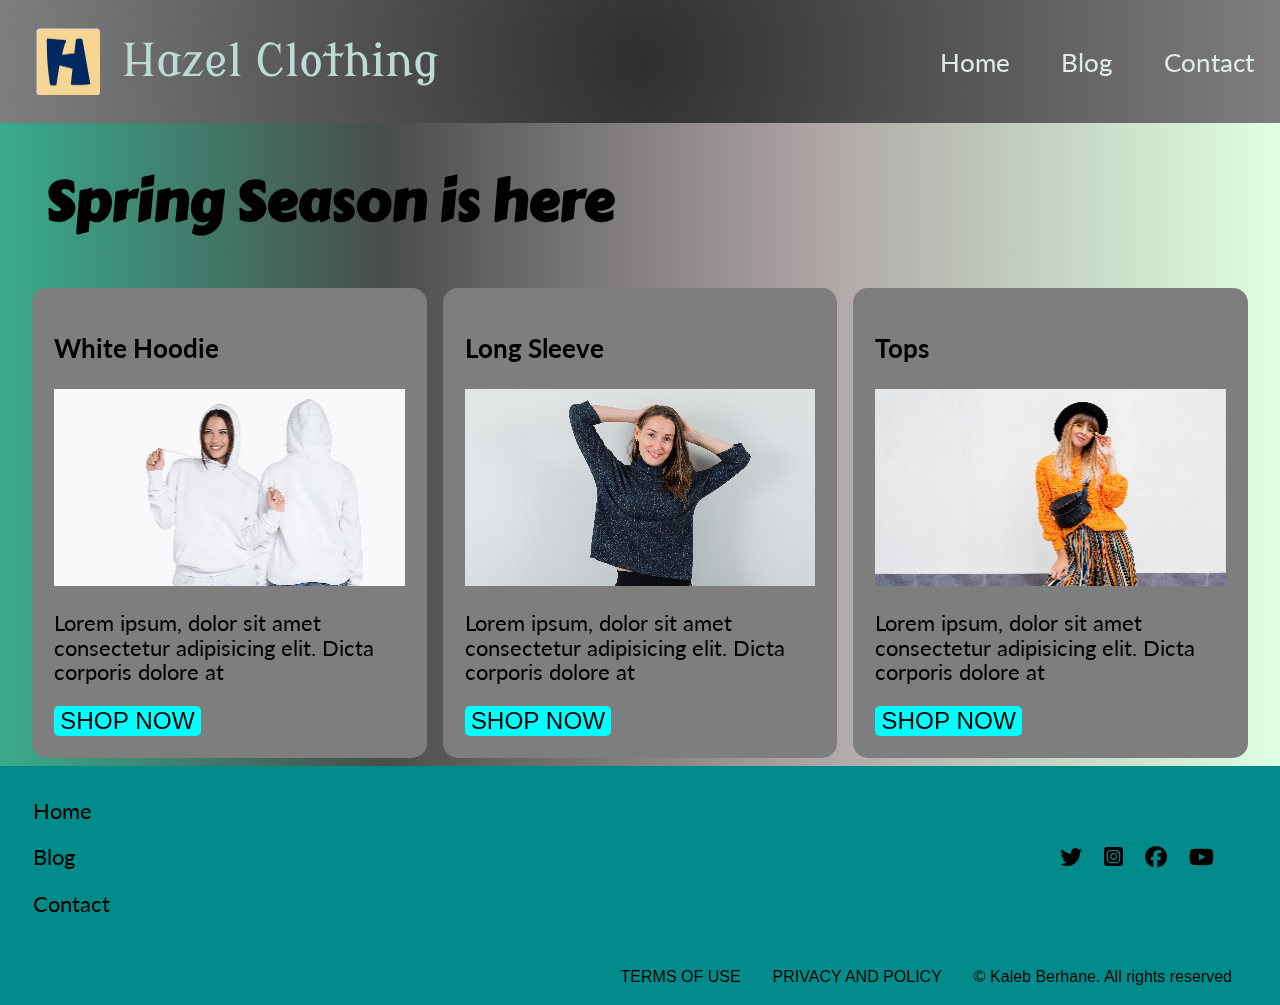
<file: home/index.html>
<!DOCTYPE html>
<html lang="en">
<head>
  <meta charset="UTF-8">
  <meta http-equiv="X-UA-Compatible" content="IE=edge">
  <meta name="viewport" content="width=device-width, initial-scale=1.0">
  <title>Final Project</title>

  <!-- google fonts -->
  <link rel="preconnect" href="https://fonts.googleapis.com">
  <link rel="preconnect" href="https://fonts.gstatic.com" crossorigin>
  <link href="https://fonts.googleapis.com/css2?family=Carter+One&family=Lato&family=Modern+Antiqua&display=swap" rel="stylesheet">

  <!-- css links -->
    <link rel="stylesheet" href="/assets/css/main.css">
   <link rel="stylesheet" href="/assets/css/home.css">

   <!-- font awesome -->

   <link rel="stylesheet" href="https://cdnjs.cloudflare.com/ajax/libs/font-awesome/6.2.1/css/all.min.css"/>
</head>
<body>
  
  <header>
    <a href="/" class="logo">
      <img src="/assets/images/logo.PNG" alt="hazel logo">
      <span class="site-title">Hazel Clothing</span>
    </a>
    <nav>
      <ul class="main-nav">
        <li><a href="/home/index.html">Home</a></li>
        <li><a href="/blog/index.html">Blog</a></li>
        <li><a href="/contact/index.html">Contact</a></li>
      </ul>
    </nav>
  </header>
  <main>
      <h1>Spring Season is here</h1>
      <div class="gallery">
        <div class="media-group">
         <a href="https://urban-planet.com/">
          <figure class="media-element">
            <h3>White Hoodie</h3>
            <img src="/assets/images/img-1.jpeg" alt="guy with top jeans style">
            <figcaption>
              <p>Lorem ipsum, dolor sit amet consectetur adipisicing elit. Dicta corporis dolore at</p>
              <button>SHOP NOW</button>
            </figcaption>
          </figure>
        </a>
        <a href="https://urban-planet.com/">
          <figure class="media-element">
            <h3>Long Sleeve</h3>
            <img src="/assets/images/img-2.jpeg" alt="men hoodie style">
            <figcaption>
              <p>Lorem ipsum, dolor sit amet consectetur adipisicing elit. Dicta corporis dolore at</p>
              <button>SHOP NOW</button>
            </figcaption>
          </figure>
        </a> 
        <a href="https://urban-planet.com/">
          <figure class="media-element">
            <h3>Tops</h3>
            <img src="/assets/images/img-3.jpeg" alt="men shorts style">
            <figcaption>
              <p>Lorem ipsum, dolor sit amet consectetur adipisicing elit. Dicta corporis dolore at</p>
              <button>SHOP NOW</button>
            </figcaption>
          </figure>
        </a>
      </div>
        
      <div class="media-group">
          <a href="https://urban-planet.com/">
            <figure class="media-element">
              <h3>Top Jacket</h3>
              <img src="/assets/images/img-4.jpeg" alt="guy with top jeans style">
              <figcaption>
                <p>Lorem ipsum, dolor sit amet consectetur adipisicing elit. Dicta corporis dolore at</p>
                <button>SHOP NOW</button>
              </figcaption>
            </figure>
          </a>
          <a href="https://urban-planet.com/">
            <figure class="media-element">
              <h3>Men's Hoodie</h3>
              <img src="/assets/images/img-5.jpeg" alt="men hoodie style">
              <FIGcaption>
                <p>Lorem ipsum, dolor sit amet consectetur adipisicing elit. Dicta corporis dolore at</p>
                <button>SHOP NOW</button>
              </figcaption>  
            </figure>
              
          </a>  
          <a href="https://urban-planet.com/">
            <figure class="media-element">
              <h3>Shirts</h3>
              <img src="/assets/images/img-6.jpeg" alt="men shorts style">
              <figcaption>
                <p>Lorem ipsum, dolor sit amet consectetur adipisicing elit. Dicta corporis dolore at</p>
                <button>SHOP NOW</button>
              </figcaption>
            </figure>
          </a>
      </div>
        <div class="media-group">
          <a href="https://urban-planet.com/">
            <figure class="media-element">
              <h3>Light Tops</h3>
              <img src="/assets/images/img-7.jpg" alt="duo style clothing">
              <figcaption>
                <p>Lorem ipsum, dolor sit amet consectetur adipisicing elit. Dicta corporis dolore at</p>
                <button>SHOP NOW</button>
              </figcaption>
            </figure>
          </a>
          <a href="https://urban-planet.com/">
            <figure class="media-element">
              <h3>Sweat Shirts</h3>
              <img src="/assets/images/img-8.jpg" alt="group clothing style">
              <figcaption>
                <p>Lorem ipsum, dolor sit amet consectetur adipisicing elit. Dicta corporis dolore at</p>
                <button>SHOP NOW</button>
              </figcaption>
            </figure>
          </a> 
          <a href="https://urban-planet.com/">
            <figure class="media-element">
              <h3>Youth</h3>
              <img src="/assets/images/img-9.jpeg" alt="group selfie style">
              <figcaption>
                <p>Lorem ipsum, dolor sit amet consectetur adipisicing elit. Dicta corporis dolore at</p>
                <button>SHOP NOW</button>
              </figcaption>
            </figure>
          </a>
      </div>
    </div>
  </main>
  <footer>
    <div class="nav-media">
      <nav>
        <ul class="footer-nav">
          <li><a href="/home/index.html">Home</a></li>
          <li><a href="#">Blog</a></li>
          <li><a href="/contact/index.html">Contact</a></li>
        </ul>
      </nav>
      <div class="social-media">
        <i class="fa-brands fa-twitter"></i>
        <i class="fa-brands fa-square-instagram"></i>
        <i class="fa-brands fa-facebook"></i>
        <i class="fa-brands fa-youtube"></i>
      </div>
    </div>
    <div class="copy-right">
      <p>TERMS OF USE</p>
      <P>PRIVACY AND POLICY </P>
      <p>&copy; Kaleb Berhane. All rights reserved</p>
    </div>

  </footer>
  
</body>
</html>
</file>
<file: assets/css/home.css>
/* main gallery page */
.gallery{
  display: grid;
  gap: 2rem;
  grid-auto-flow: column;
  grid-auto-columns: 100%;
  padding: 0.5rem 2rem;
  overflow-x: auto;
  overscroll-behavior-inline: contain;
  scroll-snap-type: inline mandatory;
  
}

/* gallery direct children */
.gallery > * {
  scroll-snap-align: end;
}

/* each media group with 3 children */
.media-group {
  display: grid;
  grid-auto-flow: column;
  gap: 1rem;
}

/* media group child */
.media-element{
  display: grid;
  gap: 0.2rem;
  padding: 1em;
  margin: 0;
  border-radius: 15px;
  background-color: rgba(126,126,126,1);
  
}

/* images within media-element */
.media-element > img{
  width: 100%;
  aspect-ratio: 16/9;
  object-fit: cover;
  display: inline-block; 
}

/* hover state for media element */
.media-element:hover {
  background-color: #1b6b70;
}

/* media element select  */

/* media element direct select */
.media-element h3, p{
  text-decoration: none;
  color: black;
}
/* title for h1 */
h1{
  font-size: clamp(2.5rem, 10vw, 3.5rem); 
  line-height: 1.2em;
}


/* cta cards */
h3{
  color: hsl(170, 30%, 80%);
}


button{
  display: flex;
  justify-content: flex-end;
  
  font-size: clamp(1rem, 1.9vw, 3rem); 
  background-color: aqua;
  border: none;
  border-radius: 5px;
}

button:hover{
  background-color: rgba(0, 183, 255, 0.911);
  cursor: pointer;
}

/* anchor tag */


/* responsive on mobile */
@media only screen and (max-width: 60em) {
  
  
  .gallery{
    display: grid;
    grid-template-columns: 1fr 1fr 1fr;
    scroll-padding-inline: 0.5rem 0.5rem;
    
  }
  
  .media-element{

    display: grid;
    grid-template-columns: repeat(auto-fit, minmax(11em, 1fr));
    scroll-snap-align: start;
    
  }
  
}
</file>
<file: assets/css/main.css>
body{
  font-size: 22px;
  line-height: 1.1em;
  font-family: Verdana, Geneva, Tahoma, sans-serif;
  margin: 0;
  box-sizing: border-box;
 }

 /* header and navigation start */
 header{
   display: flex;
   justify-content: space-between;
   
   /* color */
   background: radial-gradient(circle, rgba(46,46,46,1) 0%, rgba(126,126,126,1) 100%); 
  }
  

  
  h1 {
   margin: 0;
   padding: 0.8em;

   /* fonts */
   font-family: 'Carter One', Franklin Gothic Medium , Arial Narrow, sans-serif ;
  }
  
  /* anchor tag and logo */
  a{
   text-decoration: none;
   font-family: 'Lato', Franklin Gothic Medium, Arial Narrow, sans-serif;
  }
  .logo{
    display: flex;
   align-items: center;
   justify-content: space-evenly;
   
   /* font size and color for logo */
   font-size: 1.5rem;
   font-family: 'Modern Antiqua', Verdana, Geneva, Tahoma, cursive, sans-serif;
   font-size: clamp(1.5rem, 3.5vw, 4rem); 
   color: hsl(170, 30%, 80%);
  }
  
  /* logo image */
  .logo img{
    max-width: 4rem;
    margin-right: 0.5em;
    margin-left: 0.8em;
    mix-blend-mode: hard-light;
  }
  
  /* main nav bar */
  .main-nav{
    display: flex;
    list-style: none;
 
    /* nav bar fonts */
    font-family: 'Lato', Franklin Gothic Medium, Arial Narrow, sans-serif;
    font-size: clamp(1rem, 2.5vw, 1.5rem); 
  }


 /* nav bar anchor tag */
 .main-nav a{
   display: block;
   padding: 1em;
   
   /* color and fonts */
   text-decoration: none;
   font-size: clamp(0.6rem, 2vw, 4rem); 
   color: hsl(170, 20%, 90%);
 }
 
 /* nav bar hover state */
 .main-nav a:hover {
   text-transform: uppercase;
 }

 /* header and navigation end */

 /* background image */
main{
  background: linear-gradient(90deg, rgba(57,171,139,1) 0%, rgba(73,77,76,1) 30%, rgba(172,163,163,1) 63%, rgba(222,255,226,1) 100%);
}



/* footer start */
footer{
  background-color: darkcyan;
}

.footer-nav{
  margin: 0;
  list-style: none;
  padding: 1em;
  max-width: max-content;
  height: max-content;
}

/* nav parent */
.nav-media{
  display: flex;
  justify-content: space-between;
}

/* nav anchor */
.footer-nav a{
  color: black;
  padding: 0.5em;
  display: inline-block;
  text-decoration: none;
}

/* terms and conditions */
.copy-right{
  display: flex;
  justify-content: flex-end;
  gap: 2rem;
  padding-right: 3rem;
  
  font-family: 'Gill Sans', 'Gill Sans MT', Calibri, 'Trebuchet MS', sans-serif;
  font-size: clamp(0.5rem, 2vw, 1rem); 
  
} 

/* terms and conditions on hover */
.copy-right a{
  color: black;
}

/* social media icons */
.social-media{
  display: flex;
  justify-content: center;
  align-items: center;
  margin-right: 3em;
  gap: 1em;
  
}


/* hover state for social media */
.social-media a:hover{
  color: whitesmoke;
}

/* social media anchor tag */
.social-media a{
  color: black;
}

/* navigation hover state */
.footer-nav a:hover{
  color: whitesmoke;

}
@media only screen and (max-width: 60em) {
  .copy-right {
    
    display: flex;
    justify-content: flex-end;
    gap: 1rem;
    padding-right: 1rem;

  }
  .nav-media{
    display: flex;
    justify-content: space-evenly;
  }

}
</file>
<file: assets/css/terms-overview.css>
body{
  font-family: 'Roboto Condensed', Gill Sans MT, Calibri Trebuchet MS, sans-serif;
  font-size: clamp(1.5rem, 1.5vw, 2rem); 
}

h1{
  text-align: center;
  
}
p{
  max-width: 80ch;
  padding-left: 2rem;
  
}
h2{
  padding-left: 2rem;
}
</file>
<file: assets/css/contact.css>
/* main class element */
.contact{
  height: 100vh;
}

/* main */
main{
  background: linear-gradient(0.25turn, #3f87a6, #ebf8e1, #f69d3c);
}

/* texts */
h1, h3, p{
  text-align: center; 
}

/* contact form */
form{
  
  display: grid;
  grid-template-columns: max-content .5fr;
  grid-template-rows: 3rem 3rem 5rem;
  padding: 5em;
  gap: 1em;
  padding: 2em;
  
  
  font-size: clamp(1.5rem, 2vw, 4rem); 
  color: hsl(150, 90%, 90%);;
}

/* form label class */
.label {
  grid-template-columns: subgrid;
  display: grid;
  grid: inherit;
  grid-gap: inherit;
  grid-template-columns: subgrid;
  grid-column: span 2;
  
}
label{
  cursor: pointer;
  
}

/* where people would write */
input, textarea{
  border: 3px solid hsl(36, 69%, 30%);
  border-radius: 5px;
  padding: 0.5em;
  font-size: clamp(1rem, 1.5vw, 2rem); 
}

/* submit button */
button{
  font-size: clamp(1.5rem, 2vw, 4rem); 
  background-color: rgb(17, 59, 71);
  border: none;
  border-radius: 5px;
  color: hsl(170, 30%, 80%);
}

/* button hover */
button:hover{
  background-color: rgb(21, 25, 26);
  color: rgba(235, 235, 235, 0.733);
  cursor: pointer;
}

/* responsive on mobile */
@media only screen and (max-width: 60em) {
  form{
    display: grid;
    grid-template-rows: auto;
    padding-left: 1rem;
  }



}
</file>
